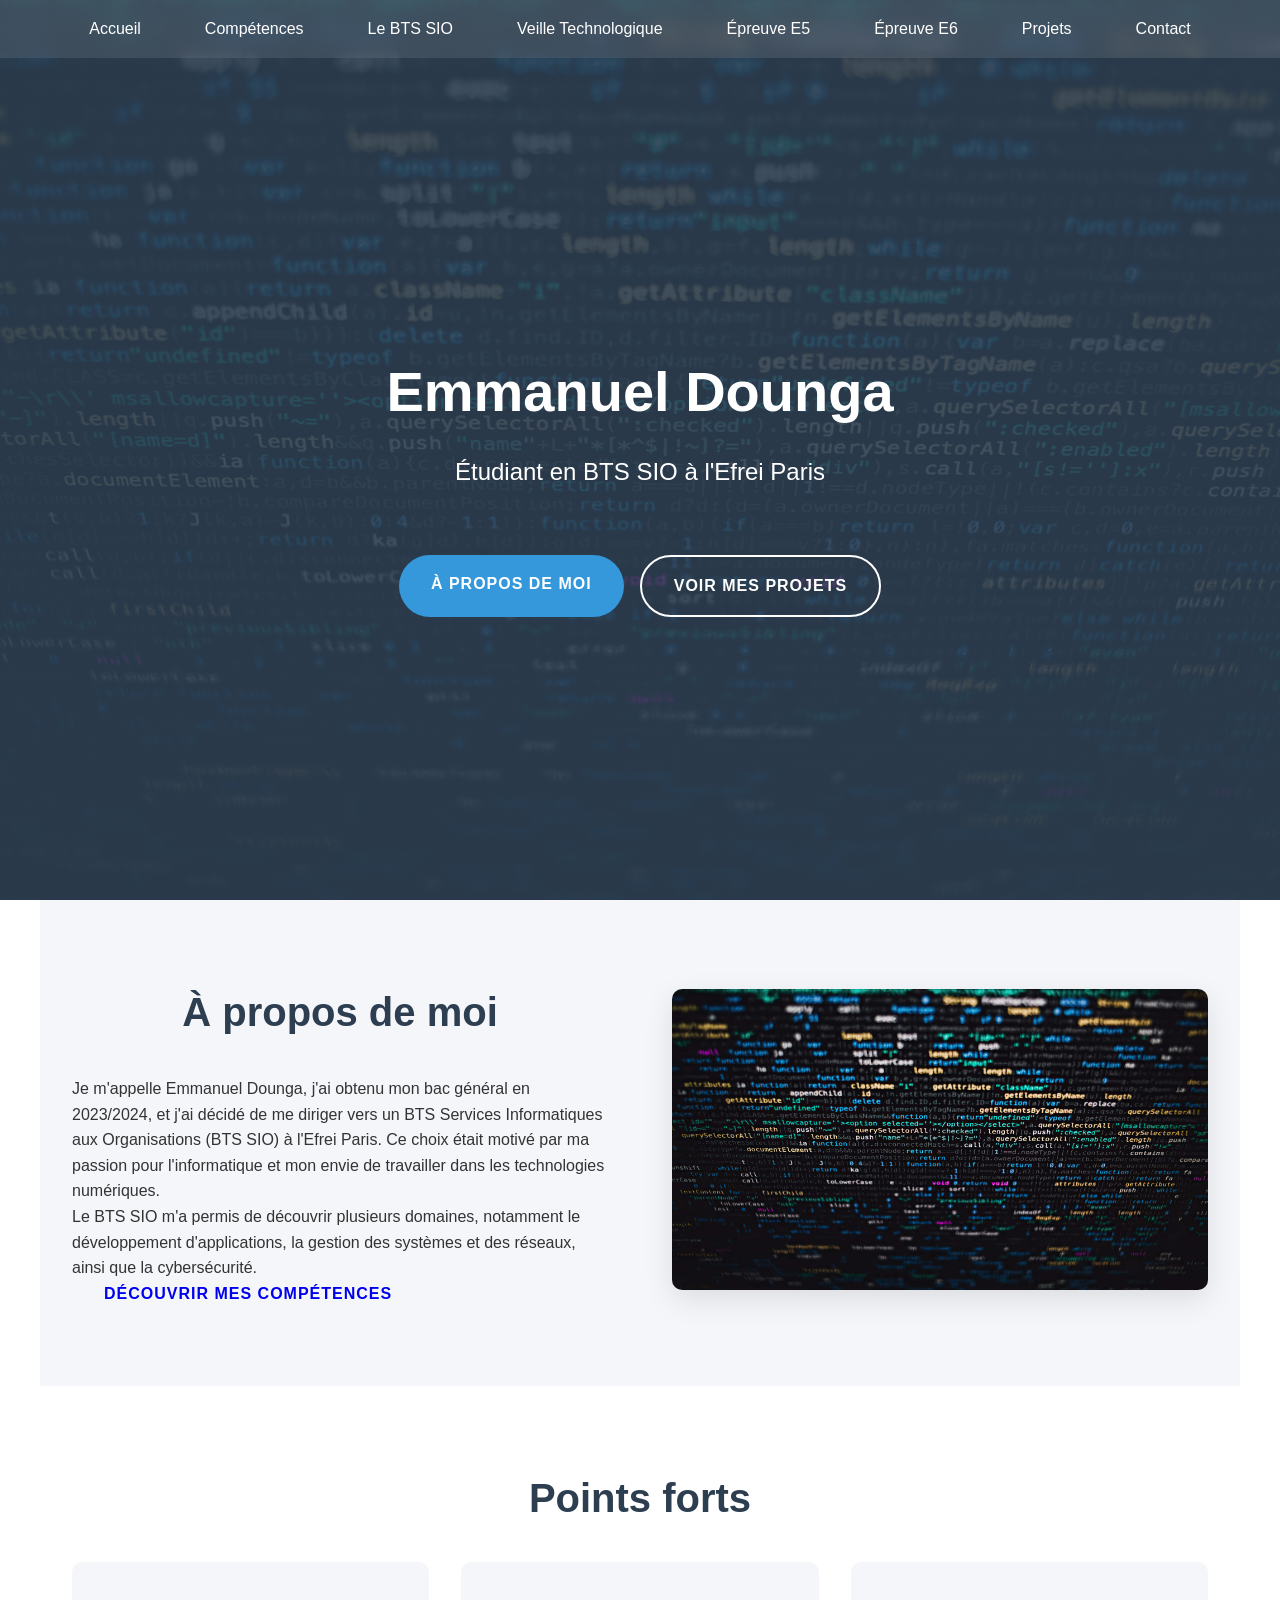
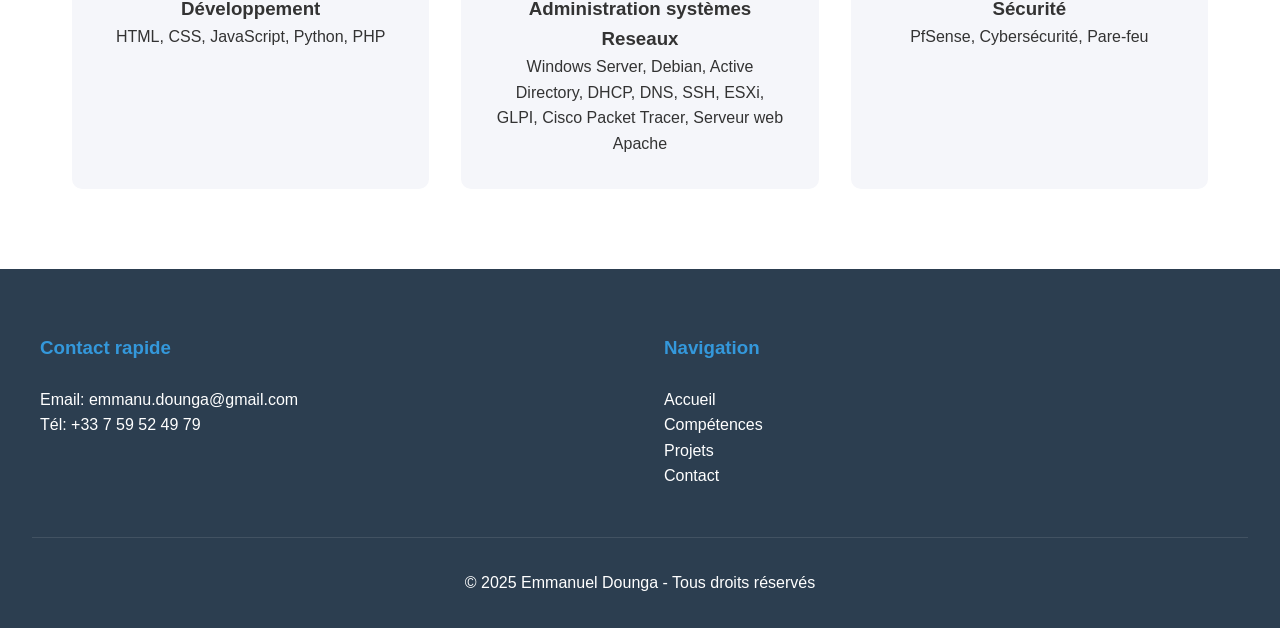
<file: index.html>
<!DOCTYPE html>
<html lang="fr">
<head>
    <meta charset="UTF-8">
    <meta name="viewport" content="width=device-width, initial-scale=1.0">
    <title>Emmanuel Dounga - Portfolio</title>
    <link rel="stylesheet" href="porto.css">
</head>
<body>
    <header class="hero">
        <nav>
            <ul>
                <li><a href="portofolio.html">Accueil</a></li>
                <li><a href="competences.html">Compétences</a></li>
                <li><a href="bts.html">Le BTS SIO</a></li>
                <li><a href="veille.html">Veille Technologique</a></li>
                <li><a href="e5.html">Épreuve E5</a></li>
                <li><a href="e6.html">Épreuve E6</a></li>
                <li><a href="projects.html">Projets</a></li>
                <li><a href="contact.html">Contact</a></li>
            </ul>
        </nav>
        <div class="hero-content">
            <h1>Emmanuel Dounga</h1>
            <p class="subtitle">Étudiant en BTS SIO à l'Efrei Paris</p>
            <div class="cta-buttons">
                <a href="#about" class="cta-button primary">À propos de moi</a>
                <a href="projects.html" class="cta-button secondary">Voir mes projets</a>
            </div>
        </div>
    </header>

    <main>
        <section id="about" class="section about-section">
            <div class="about-content">
                <div class="about-text">
                    <h2>À propos de moi</h2>
                    <p>Je m'appelle Emmanuel Dounga, j'ai obtenu mon bac général en 2023/2024, et j'ai décidé de me diriger vers un BTS Services Informatiques aux Organisations (BTS SIO) à l'Efrei Paris. Ce choix était motivé par ma passion pour l'informatique et mon envie de travailler dans les technologies numériques.</p>
                    <p>Le BTS SIO m'a permis de découvrir plusieurs domaines, notamment le développement d'applications, la gestion des systèmes et des réseaux, ainsi que la cybersécurité.</p>
                
                    <div class="about-cta">
                        <a href="competences.html" class="cta-button">Découvrir mes compétences</a>
                    </div>
                </div>
                <div class="about-image">
                    <img src="image.jpg" alt="Emmanuel Dounga" class="profile-image">
                </div>
            </div>
        </section>

        <section class="section highlights">
            <h2>Points forts</h2>
            <div class="highlights-grid">
                <div class="highlight-card">
                    <h3>Développement</h3>
                    <p>HTML, CSS, JavaScript, Python, PHP</p>
                </div>
                <div class="highlight-card">
                    <h3>Administration systèmes Reseaux</h3>
                    <p>
                        Windows Server, Debian, Active
                        Directory, DHCP, DNS, SSH, ESXi, GLPI, Cisco Packet Tracer, Serveur web Apache
                        </p>
                </div>
                <div class="highlight-card">
                    <h3>Sécurité</h3>
                    <p>PfSense, Cybersécurité, Pare-feu</p>
                </div>
            </div>
        </section>
    </main>

    <footer>
        <div class="footer-content">
            <div class="footer-section">
                <h3>Contact rapide</h3>
                <p>Email: emmanu.dounga@gmail.com</p>
                <p>Tél: +33 7 59 52 49 79</p>
            </div>
            <div class="footer-section">
                <h3>Navigation</h3>
                <ul>
                    <li><a href="portofolio.html">Accueil</a></li>
                    <li><a href="competences.html">Compétences</a></li>
                    <li><a href="projects.html">Projets</a></li>
                    <li><a href="contact.html">Contact</a></li>
                </ul>
            </div>
        </div>
        <div class="footer-bottom">
            <p>&copy; 2025 Emmanuel Dounga - Tous droits réservés</p>
        </div>
    </footer>
</body>
</html
</file>
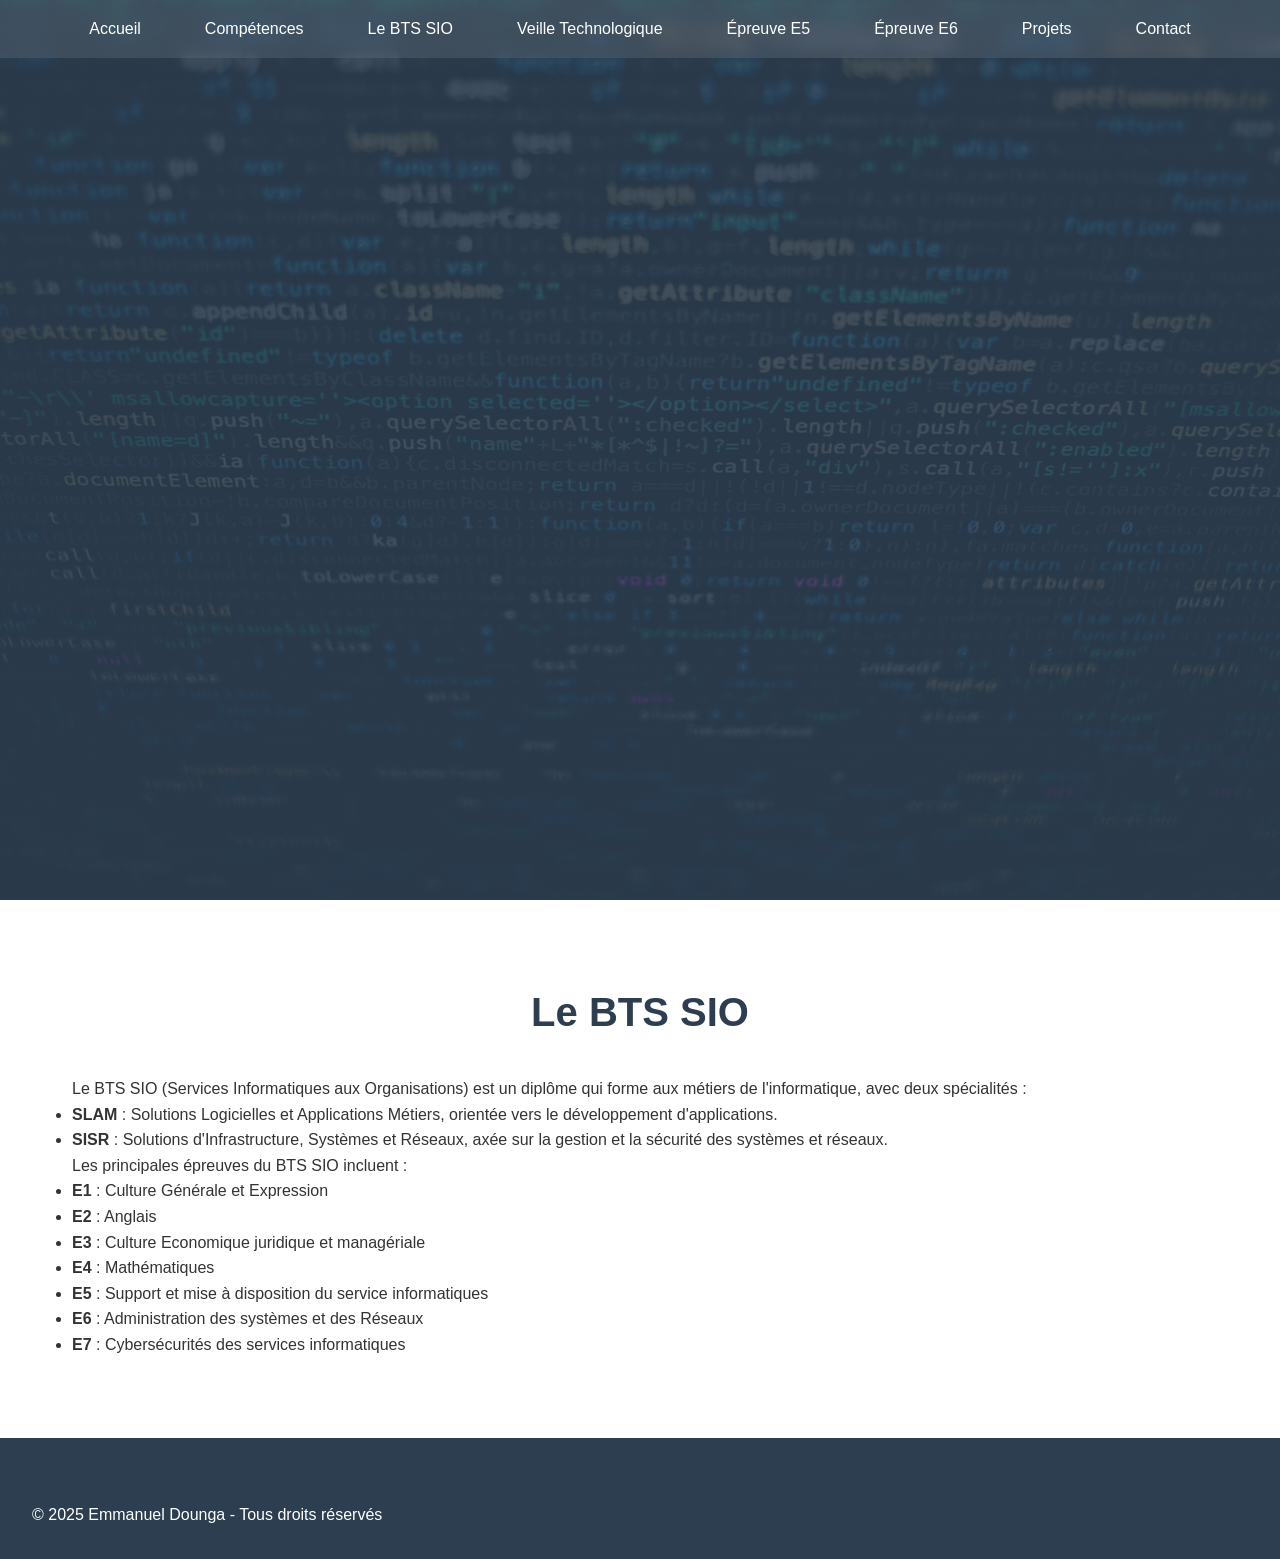
<file: bts.html>
<!DOCTYPE html>
<html lang="fr">
<head>
    <meta charset="UTF-8">
    <meta name="viewport" content="width=device-width, initial-scale=1.0">
    <title>BTS SIO - Portfolio</title>
    <link rel="stylesheet" href="porto.css">
</head>
<body>
    <header class="hero">
        <nav>
            <ul>
                <li><a href="portofolio.html">Accueil</a></li>
                <li><a href="competences.html">Compétences</a></li>
                <li><a href="bts.html">Le BTS SIO</a></li>
                <li><a href="veille.html">Veille Technologique</a></li>
                <li><a href="e5.html">Épreuve E5</a></li>
                <li><a href="e6.html">Épreuve E6</a></li>
                <li><a href="projects.html">Projets</a></li>
                <li><a href="contact.html">Contact</a></li>
            </ul>
        </nav>
    </header>

    <section id="bts" class="section">
        <h2>Le BTS SIO</h2>
        <p>Le BTS SIO (Services Informatiques aux Organisations) est un diplôme qui forme aux métiers de l'informatique, avec deux spécialités :</p>
        <ul>
            <li><strong>SLAM</strong> : Solutions Logicielles et Applications Métiers, orientée vers le développement d'applications.</li>
            <li><strong>SISR</strong> : Solutions d'Infrastructure, Systèmes et Réseaux, axée sur la gestion et la sécurité des systèmes et réseaux.</li>
        </ul>
        <p>Les principales épreuves du BTS SIO incluent :</p>
        <ul>
            <li><strong>E1</strong> : Culture Générale et Expression</li>
            <li><strong>E2</strong> : Anglais</li>
            <li><strong>E3</strong> : Culture Economique juridique et managériale</li>
            <li><strong>E4</strong> : Mathématiques</li>
            <li><strong>E5</strong> : Support et mise à disposition du service informatiques</li>
            <li><strong>E6</strong> : Administration des systèmes et des Réseaux </li>
            <li><strong>E7</strong> : Cybersécurités des services informatiques</li>
        </ul>
    </section>

    <footer>
        <p>&copy; 2025 Emmanuel Dounga - Tous droits réservés</p>       
    </footer>
</body>
</html>
</file>
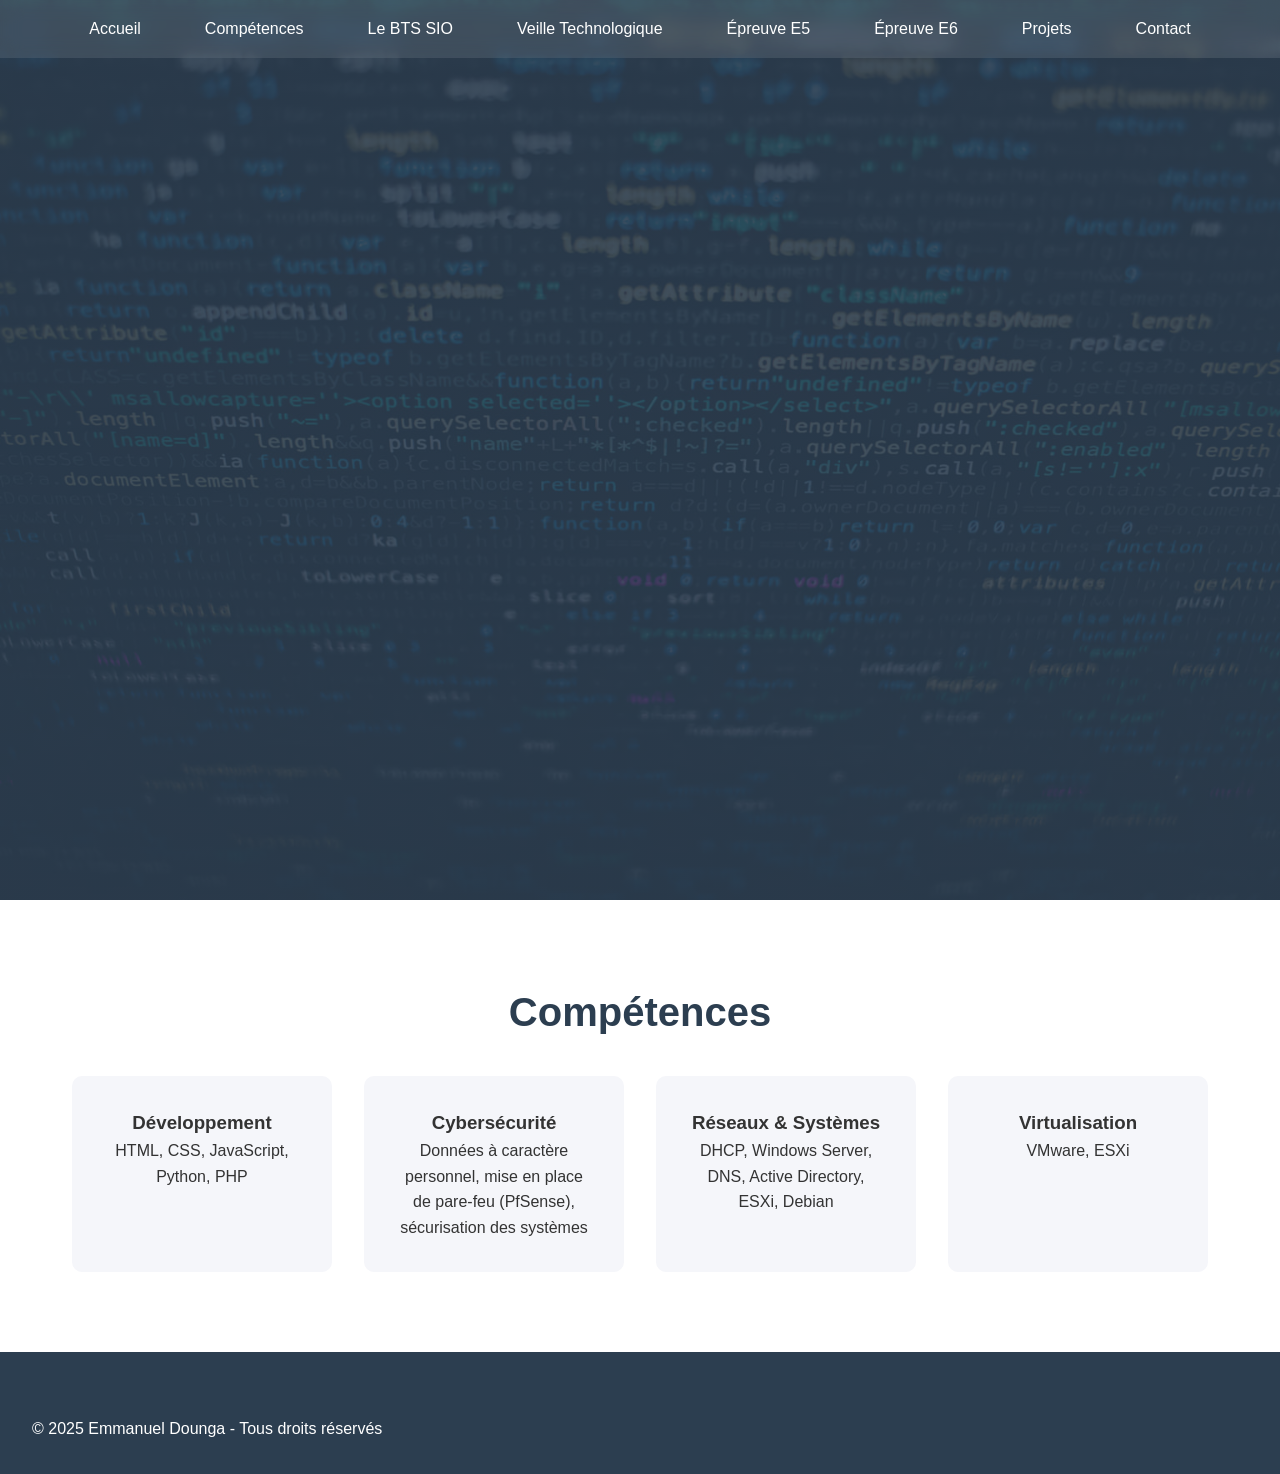
<file: competences.html>
<!DOCTYPE html>
<html lang="fr">
<head>
    <meta charset="UTF-8">
    <meta name="viewport" content="width=device-width, initial-scale=1.0">
    <title>Compétences - Portfolio</title>
    <link rel="stylesheet" href="porto.css">
</head>
<body>
    <header class="hero">
        <nav>
            <ul>
                <li><a href="portofolio.html">Accueil</a></li>
                <li><a href="competences.html">Compétences</a></li>
                <li><a href="bts.html">Le BTS SIO</a></li>
                <li><a href="veille.html">Veille Technologique</a></li>
                <li><a href="e5.html">Épreuve E5</a></li>
                <li><a href="e6.html">Épreuve E6</a></li>
                <li><a href="projects.html">Projets</a></li>
                <li><a href="contact.html">Contact</a></li>
            </ul>
        </nav>
    </header>

    <section id="competences" class="section">
        <h2>Compétences</h2>
        <div class="skills">
            <div class="skill">
                <h3>Développement</h3>
                <p>HTML, CSS, JavaScript, Python, PHP</p>
            </div>
            <div class="skill">
                <h3>Cybersécurité</h3>
                <p>Données à caractère personnel, mise en place de pare-feu (PfSense), sécurisation des systèmes</p>
            </div>
            <div class="skill">
                <h3>Réseaux & Systèmes</h3>
                <p>DHCP, Windows Server, DNS, Active Directory, ESXi, Debian</p>
            </div>
            <div class="skill">
                <h3>Virtualisation</h3>
                <p>VMware, ESXi</p>
            </div>
        </div>
    </section>

    <footer>
        <p>&copy; 2025 Emmanuel Dounga - Tous droits réservés</p>       
    </footer>
</body>
</html>
</file>
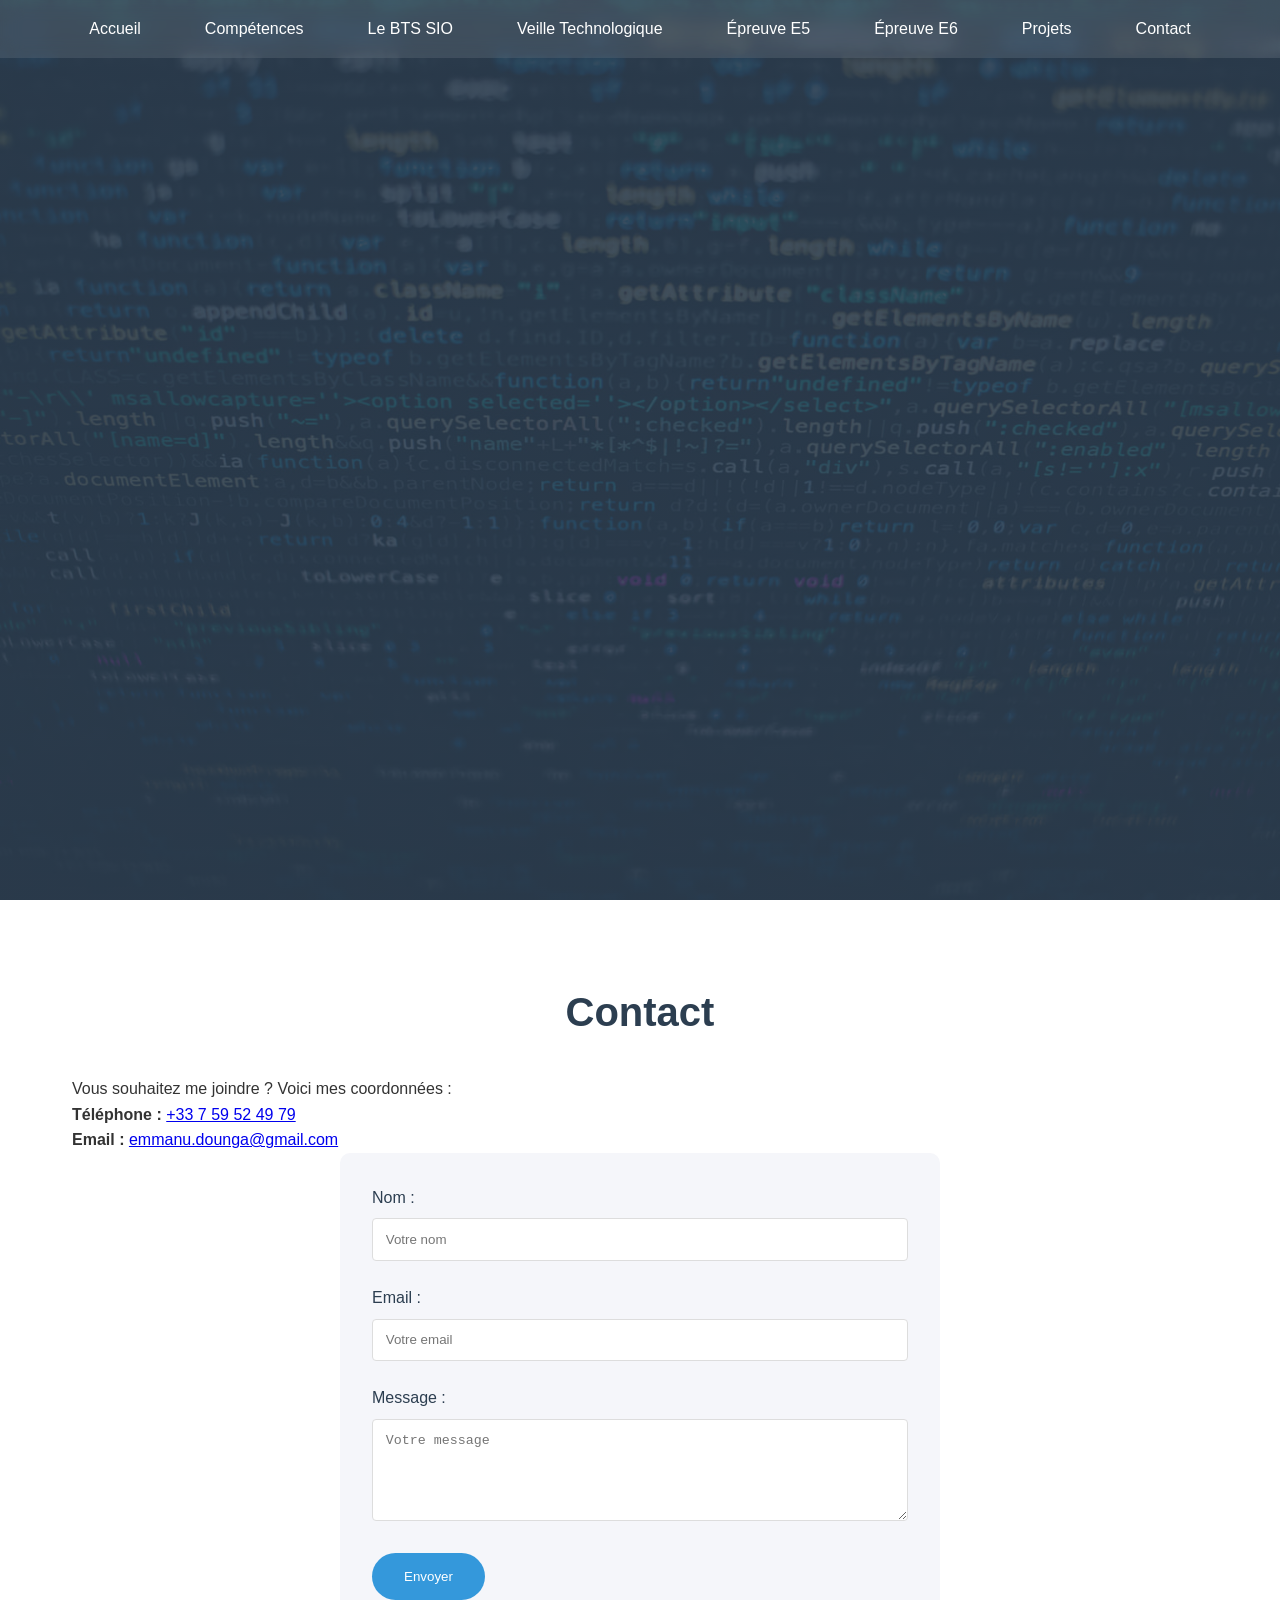
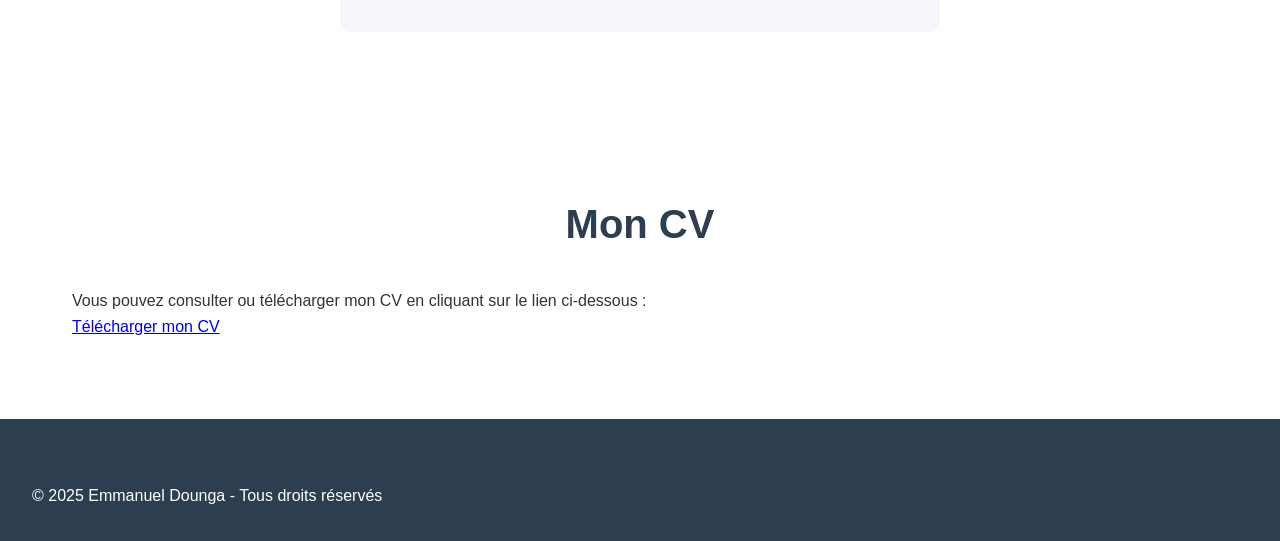
<file: contact.html>
<!DOCTYPE html>
<html lang="fr">
<head>
    <meta charset="UTF-8">
    <meta name="viewport" content="width=device-width, initial-scale=1.0">
    <title>Contact - Portfolio</title>
    <link rel="stylesheet" href="porto.css">
</head>
<body>
    <header class="hero">
        <nav>
            <ul>
                <li><a href="portofolio.html">Accueil</a></li>
                <li><a href="competences.html">Compétences</a></li>
                <li><a href="bts.html">Le BTS SIO</a></li>
                <li><a href="veille.html">Veille Technologique</a></li>
                <li><a href="e5.html">Épreuve E5</a></li>
                <li><a href="e6.html">Épreuve E6</a></li>
                <li><a href="projects.html">Projets</a></li>
                <li><a href="contact.html">Contact</a></li>
            </ul>
        </nav>
    </header>

    <section id="contact" class="section">
        <h2>Contact</h2>
        <p>Vous souhaitez me joindre ? Voici mes coordonnées :</p>
        <p><strong>Téléphone :</strong> <a href="tel:+33759524979">+33 7 59 52 49 79</a></p>
        <p><strong>Email :</strong> <a href="https://myaccount.google.com/?hl=fr&authuser=0&utm_source=OGB&utm_medium=act&gar=WzEyMF0&sl=true">emmanu.dounga@gmail.com</a></p>
        <form action="https://formspree.io/f/yourFormID" method="POST" class="contact-form">
            <label for="name">Nom :</label>
            <input type="text" id="name" name="name" placeholder="Votre nom" required>

            <label for="email">Email :</label>
            <input type="email" id="email" name="email" placeholder="Votre email" required>

            <label for="message">Message :</label>
            <textarea id="message" name="message" placeholder="Votre message" rows="5" required></textarea>

            <button type="submit">Envoyer</button>
        </form>
    </section>

    <section id="cv" class="section">
        <h2>Mon CV</h2>
        <p>Vous pouvez consulter ou télécharger mon CV en cliquant sur le lien ci-dessous :</p>
        <a href="CV_Stage_Cybersecurite (2).pdf" target="_blank" class="download-btn">Télécharger mon CV</a>
    </section>

    <footer>
        <p>&copy; 2025 Emmanuel Dounga - Tous droits réservés</p>       
    </footer>
</body>
</html>
</file>
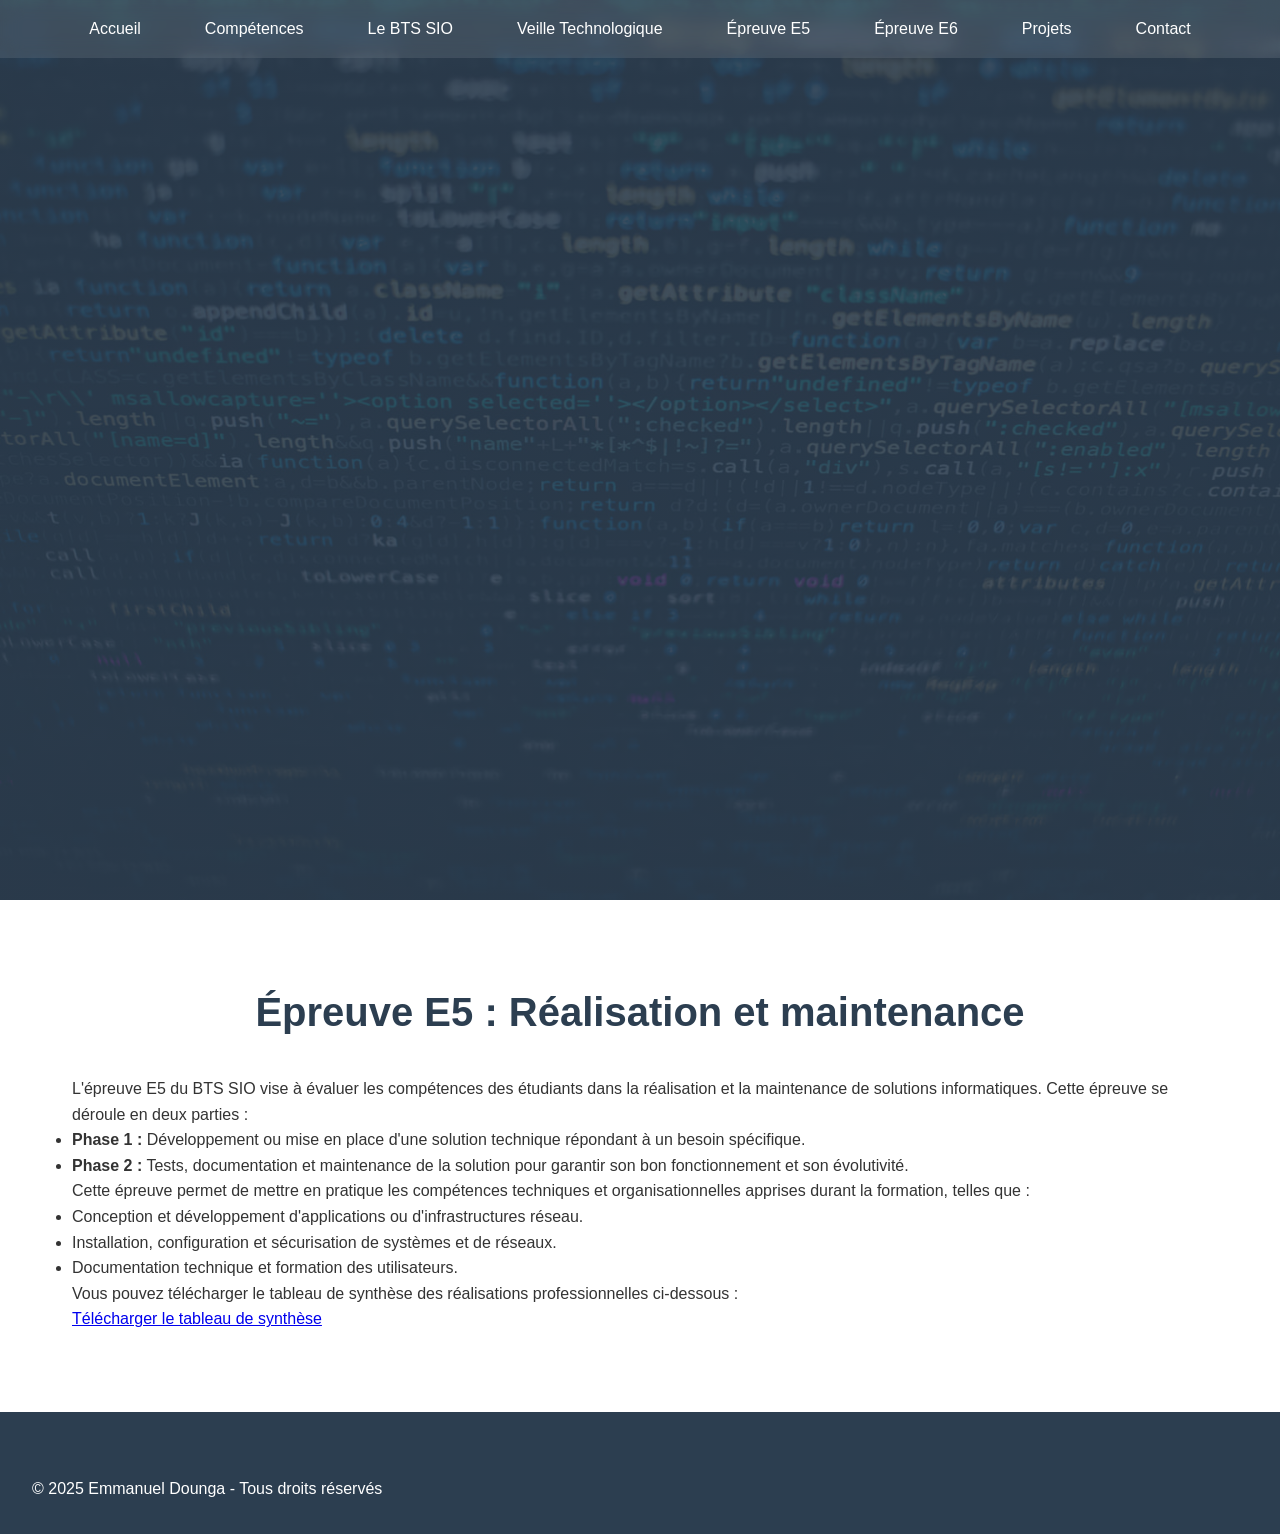
<file: e5.html>
<!DOCTYPE html>
<html lang="fr">
<head>
    <meta charset="UTF-8">
    <meta name="viewport" content="width=device-width, initial-scale=1.0">
    <title>Épreuve E5 - Portfolio</title>
    <link rel="stylesheet" href="porto.css">
</head>
<body>
    <header class="hero">
        <nav>
            <ul>
                <li><a href="portofolio.html">Accueil</a></li>
                <li><a href="competences.html">Compétences</a></li>
                <li><a href="bts.html">Le BTS SIO</a></li>
                <li><a href="veille.html">Veille Technologique</a></li>
                <li><a href="e5.html">Épreuve E5</a></li>
                <li><a href="e6.html">Épreuve E6</a></li>
                <li><a href="projects.html">Projets</a></li>
                <li><a href="contact.html">Contact</a></li>
            </ul>
        </nav>
    </header>

    <section id="e5" class="section">
        <h2>Épreuve E5 : Réalisation et maintenance</h2>
        <p>L'épreuve E5 du BTS SIO vise à évaluer les compétences des étudiants dans la réalisation et la maintenance de solutions informatiques. Cette épreuve se déroule en deux parties :</p>
        <ul>
            <li><strong>Phase 1 :</strong> Développement ou mise en place d'une solution technique répondant à un besoin spécifique.</li>
            <li><strong>Phase 2 :</strong> Tests, documentation et maintenance de la solution pour garantir son bon fonctionnement et son évolutivité.</li>
        </ul>
        <p>Cette épreuve permet de mettre en pratique les compétences techniques et organisationnelles apprises durant la formation, telles que :</p>
        <ul>
            <li>Conception et développement d'applications ou d'infrastructures réseau.</li>
            <li>Installation, configuration et sécurisation de systèmes et de réseaux.</li>
            <li>Documentation technique et formation des utilisateurs.</li>
        </ul>
        <p>Vous pouvez télécharger le tableau de synthèse des réalisations professionnelles ci-dessous :</p>
        <a href="Tableau_de_synthese_-_Epreuve_E4_-_BTS_SIO_2023 – Copie.xlsx" target="_blank" class="download-btn">Télécharger le tableau de synthèse</a>
    </section>

    <footer>
        <p>&copy; 2025 Emmanuel Dounga - Tous droits réservés</p>       
    </footer>
</body>
</html>
</file>
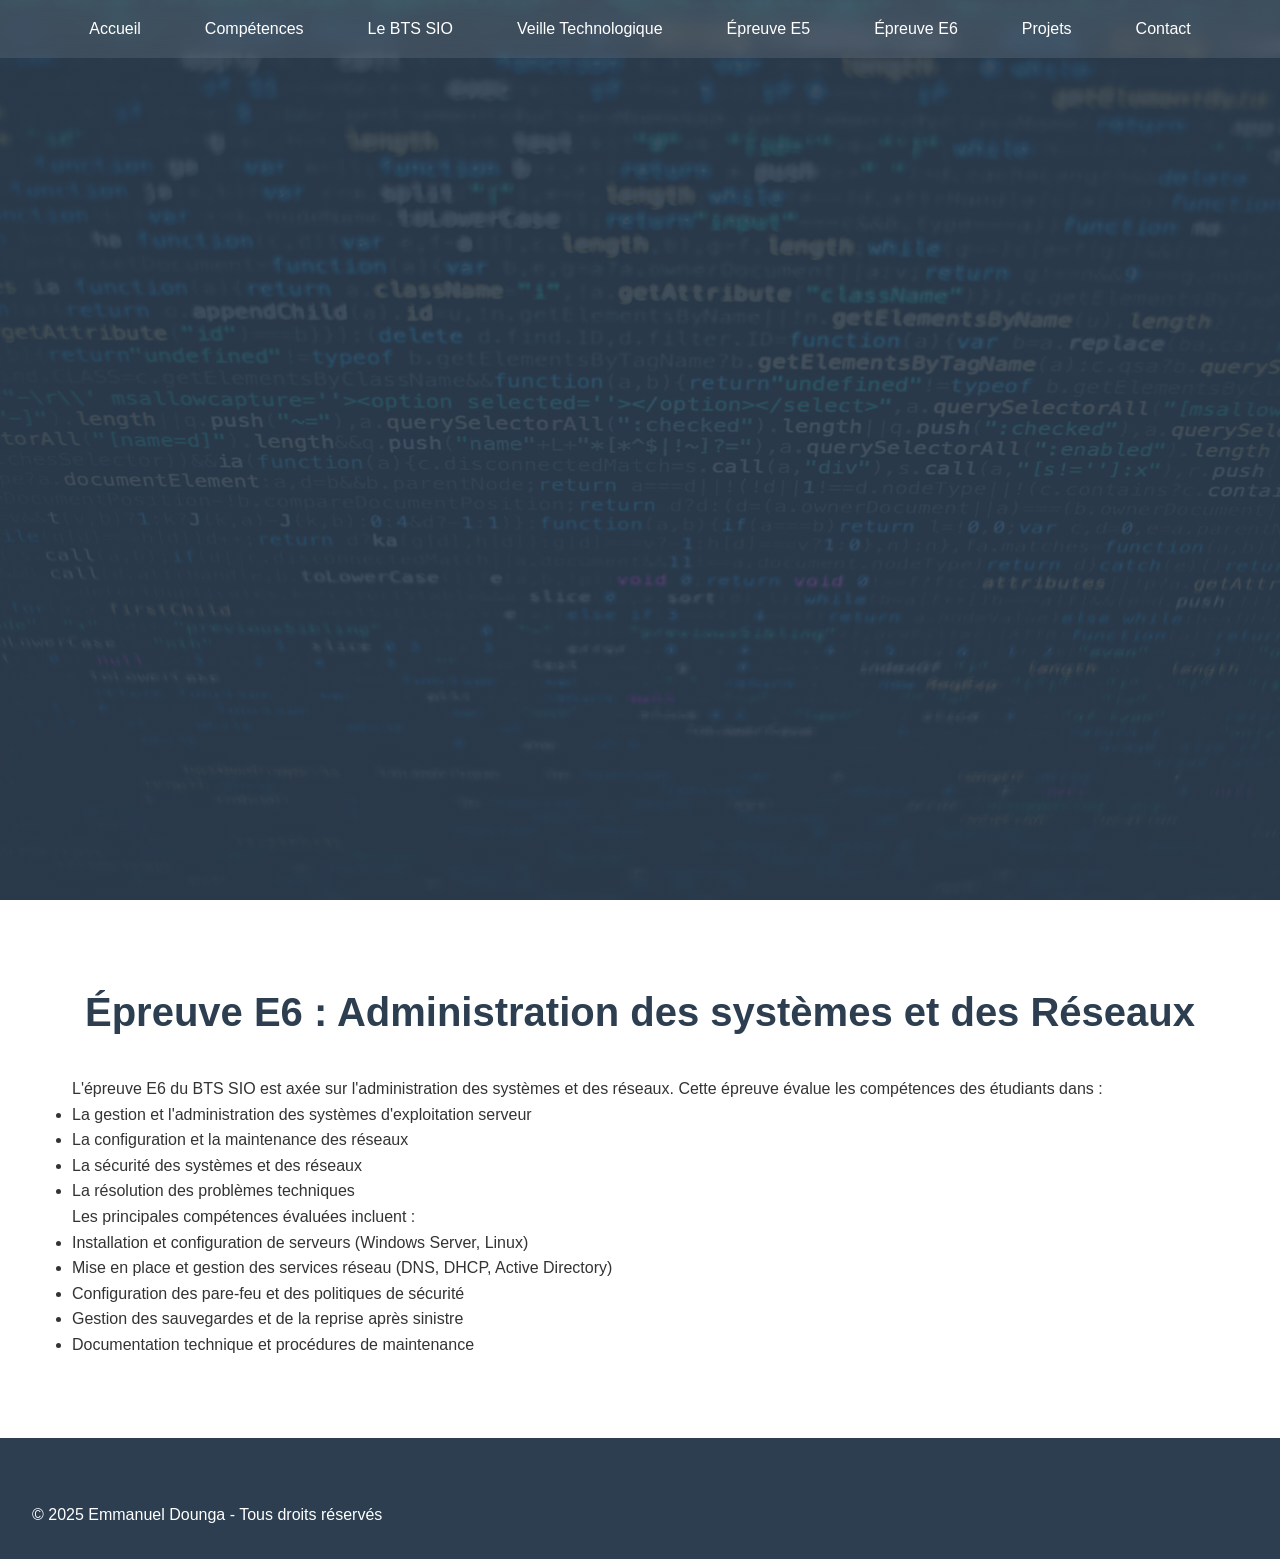
<file: e6.html>
<!DOCTYPE html>
<html lang="fr">
<head>
    <meta charset="UTF-8">
    <meta name="viewport" content="width=device-width, initial-scale=1.0">
    <title>Épreuve E6 - Portfolio</title>
    <link rel="stylesheet" href="porto.css">
</head>
<body>
    <header class="hero">
        <nav>
            <ul>
                <li><a href="portofolio.html">Accueil</a></li>
                <li><a href="competences.html">Compétences</a></li>
                <li><a href="bts.html">Le BTS SIO</a></li>
                <li><a href="veille.html">Veille Technologique</a></li>
                <li><a href="e5.html">Épreuve E5</a></li>
                <li><a href="e6.html">Épreuve E6</a></li>
                <li><a href="projects.html">Projets</a></li>
                <li><a href="contact.html">Contact</a></li>
            </ul>
        </nav>
    </header>

    <section id="e6" class="section">
        <h2>Épreuve E6 : Administration des systèmes et des Réseaux</h2>
        <p>L'épreuve E6 du BTS SIO est axée sur l'administration des systèmes et des réseaux. Cette épreuve évalue les compétences des étudiants dans :</p>
        <ul>
            <li>La gestion et l'administration des systèmes d'exploitation serveur</li>
            <li>La configuration et la maintenance des réseaux</li>
            <li>La sécurité des systèmes et des réseaux</li>
            <li>La résolution des problèmes techniques</li>
        </ul>
        <p>Les principales compétences évaluées incluent :</p>
        <ul>
            <li>Installation et configuration de serveurs (Windows Server, Linux)</li>
            <li>Mise en place et gestion des services réseau (DNS, DHCP, Active Directory)</li>
            <li>Configuration des pare-feu et des politiques de sécurité</li>
            <li>Gestion des sauvegardes et de la reprise après sinistre</li>
            <li>Documentation technique et procédures de maintenance</li>
        </ul>
    </section>

    <footer>
        <p>&copy; 2025 Emmanuel Dounga - Tous droits réservés</p>       
    </footer>
</body>
</html>
</file>
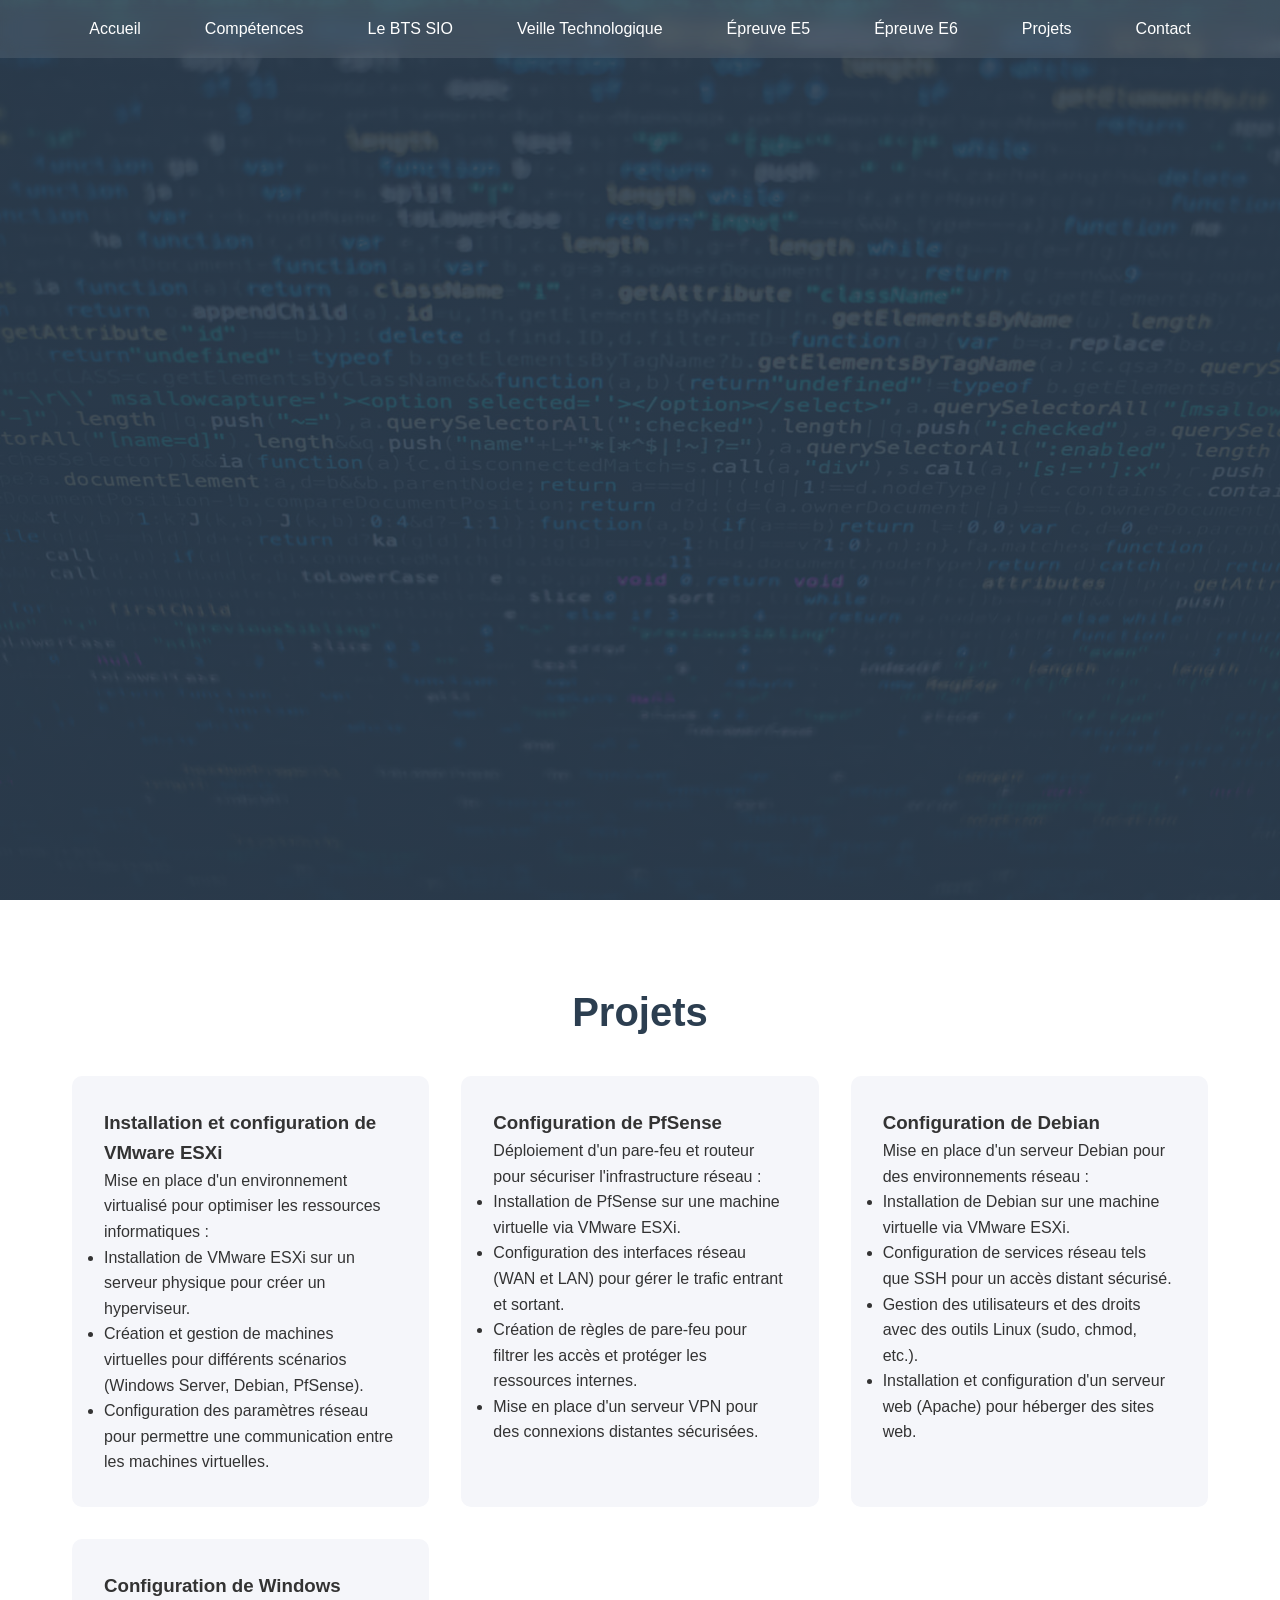
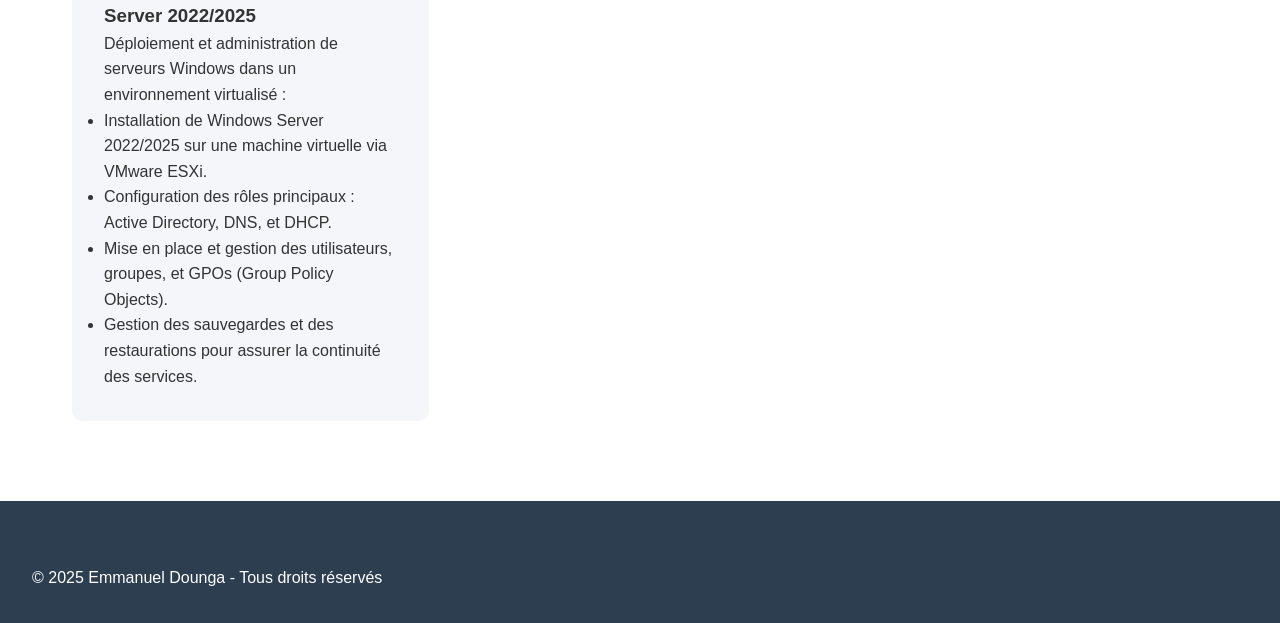
<file: projects.html>
<!DOCTYPE html>
<html lang="fr">
<head>
    <meta charset="UTF-8">
    <meta name="viewport" content="width=device-width, initial-scale=1.0">
    <title>Projets - Portfolio</title>
    <link rel="stylesheet" href="porto.css">
</head>
<body>
    <header class="hero">
        <nav>
            <ul>
                <li><a href="portofolio.html">Accueil</a></li>
                <li><a href="competences.html">Compétences</a></li>
                <li><a href="bts.html">Le BTS SIO</a></li>
                <li><a href="veille.html">Veille Technologique</a></li>
                <li><a href="e5.html">Épreuve E5</a></li>
                <li><a href="e6.html">Épreuve E6</a></li>
                <li><a href="projects.html">Projets</a></li>
                <li><a href="contact.html">Contact</a></li>
            </ul>
        </nav>
    </header>

    <section id="projects" class="section">
        <h2>Projets</h2>
        <div class="projects">
            <div class="project">
                <h3>Installation et configuration de VMware ESXi</h3>
                <p>Mise en place d'un environnement virtualisé pour optimiser les ressources informatiques :</p>
                <ul>
                    <li>Installation de VMware ESXi sur un serveur physique pour créer un hyperviseur.</li>
                    <li>Création et gestion de machines virtuelles pour différents scénarios (Windows Server, Debian, PfSense).</li>
                    <li>Configuration des paramètres réseau pour permettre une communication entre les machines virtuelles.</li>
                </ul>
            </div>

            <div class="project">
                <h3>Configuration de PfSense</h3>
                <p>Déploiement d'un pare-feu et routeur pour sécuriser l'infrastructure réseau :</p>
                <ul>
                    <li>Installation de PfSense sur une machine virtuelle via VMware ESXi.</li>
                    <li>Configuration des interfaces réseau (WAN et LAN) pour gérer le trafic entrant et sortant.</li>
                    <li>Création de règles de pare-feu pour filtrer les accès et protéger les ressources internes.</li>
                    <li>Mise en place d'un serveur VPN pour des connexions distantes sécurisées.</li>
                </ul>
            </div>

            <div class="project">
                <h3>Configuration de Debian</h3>
                <p>Mise en place d'un serveur Debian pour des environnements réseau :</p>
                <ul>
                    <li>Installation de Debian sur une machine virtuelle via VMware ESXi.</li>
                    <li>Configuration de services réseau tels que SSH pour un accès distant sécurisé.</li>
                    <li>Gestion des utilisateurs et des droits avec des outils Linux (sudo, chmod, etc.).</li>
                    <li>Installation et configuration d'un serveur web (Apache) pour héberger des sites web.</li>
                </ul>
            </div>

            <div class="project">
                <h3>Configuration de Windows Server 2022/2025</h3>
                <p>Déploiement et administration de serveurs Windows dans un environnement virtualisé :</p>
                <ul>
                    <li>Installation de Windows Server 2022/2025 sur une machine virtuelle via VMware ESXi.</li>
                    <li>Configuration des rôles principaux : Active Directory, DNS, et DHCP.</li>
                    <li>Mise en place et gestion des utilisateurs, groupes, et GPOs (Group Policy Objects).</li>
                    <li>Gestion des sauvegardes et des restaurations pour assurer la continuité des services.</li>
                </ul>
            </div>
        </div>
    </section>

    <footer>
        <p>&copy; 2025 Emmanuel Dounga - Tous droits réservés</p>       
    </footer>
</body>
</html>
</file>
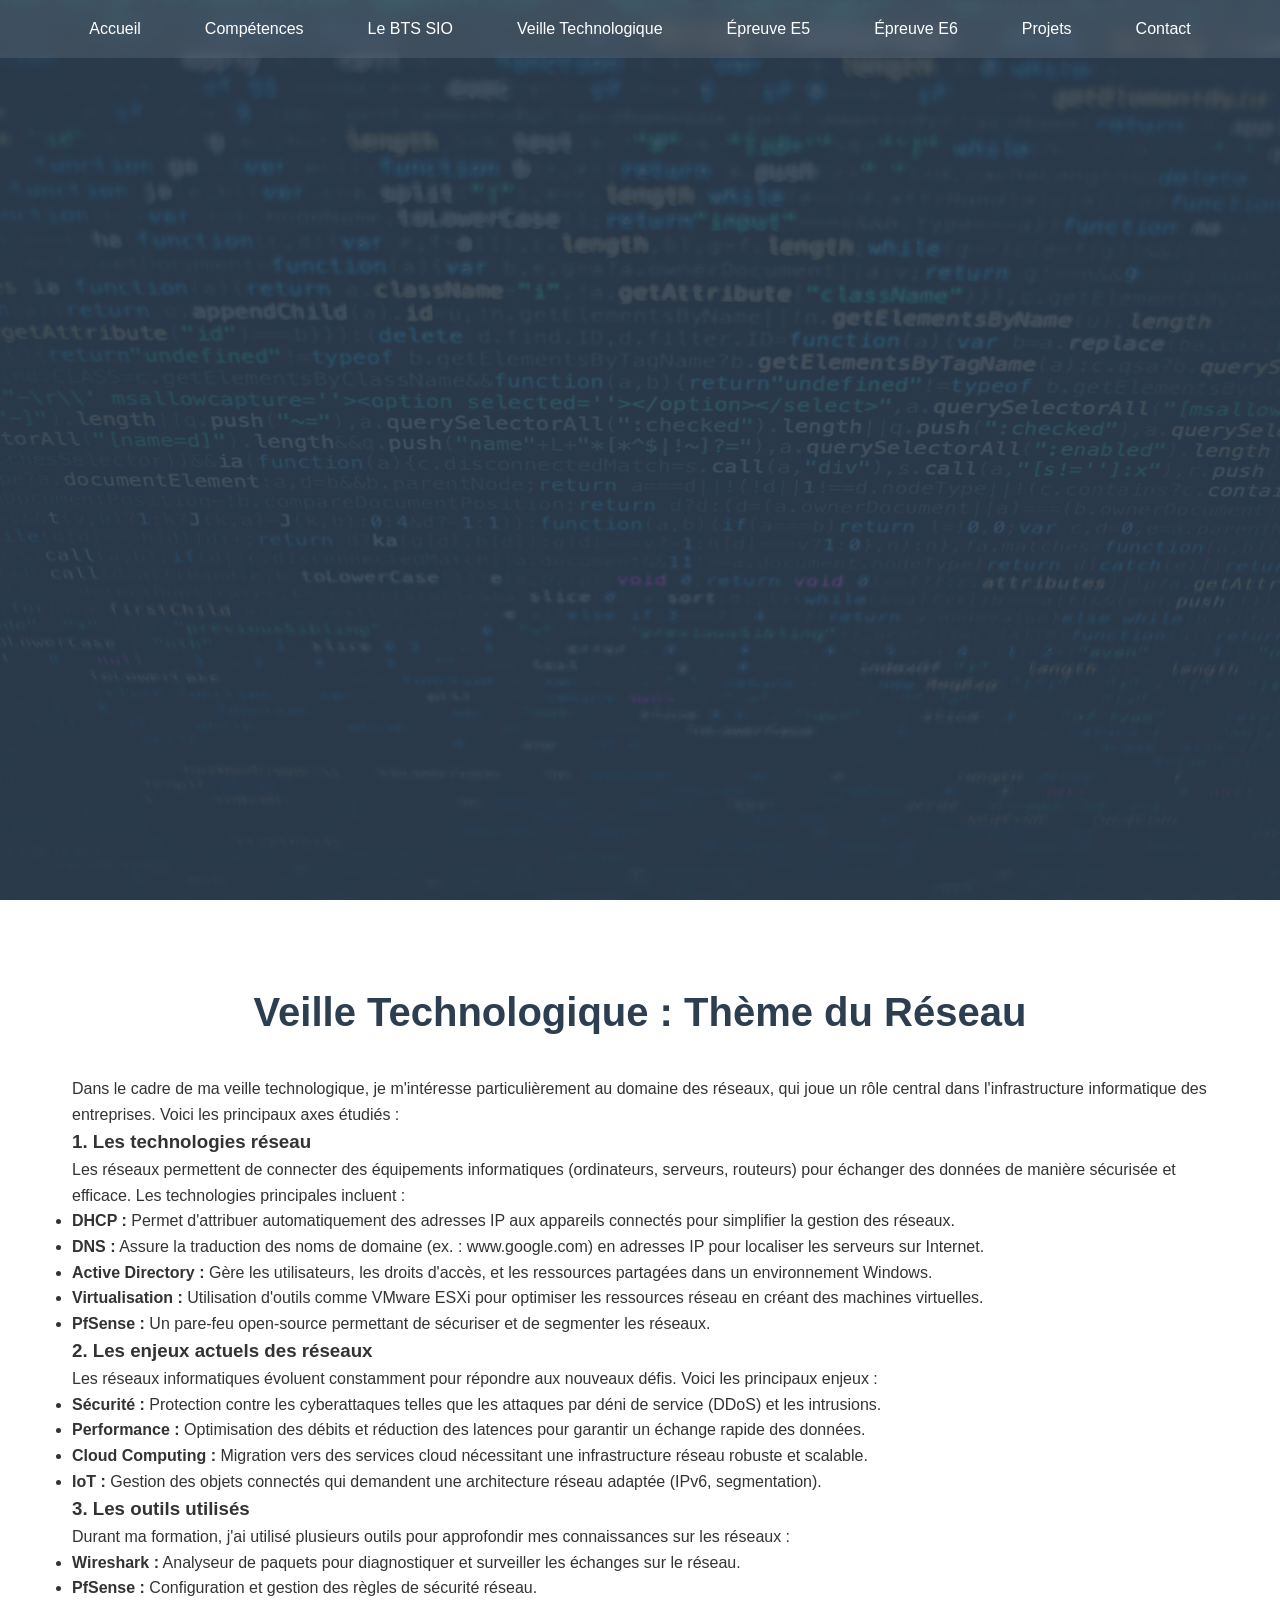
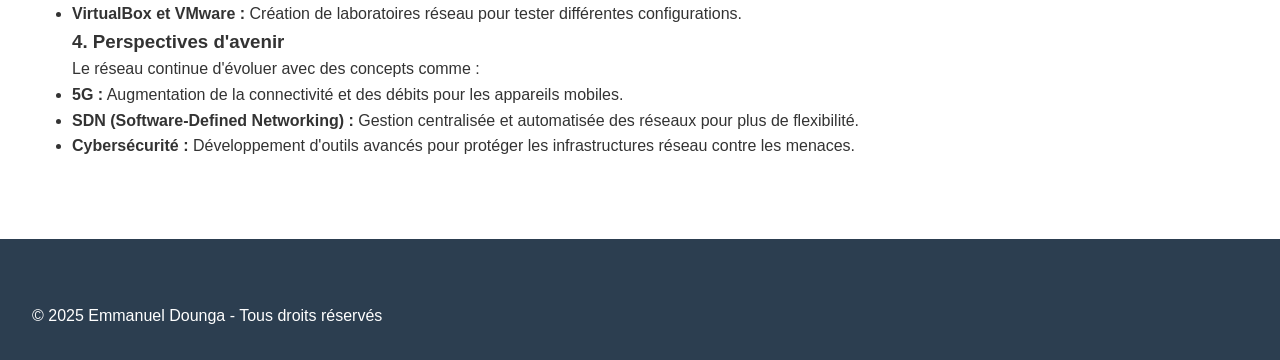
<file: veille.html>
<!DOCTYPE html>
<html lang="fr">
<head>
    <meta charset="UTF-8">
    <meta name="viewport" content="width=device-width, initial-scale=1.0">
    <title>Veille Technologique - Portfolio</title>
    <link rel="stylesheet" href="porto.css">
</head>
<body>
    <header class="hero">
        <nav>
            <ul>
                <li><a href="portofolio.html">Accueil</a></li>
                <li><a href="competences.html">Compétences</a></li>
                <li><a href="bts.html">Le BTS SIO</a></li>
                <li><a href="veille.html">Veille Technologique</a></li>
                <li><a href="e5.html">Épreuve E5</a></li>
                <li><a href="e6.html">Épreuve E6</a></li>
                <li><a href="projects.html">Projets</a></li>
                <li><a href="contact.html">Contact</a></li>
            </ul>
        </nav>
    </header>

    <section id="veille" class="section">
        <h2>Veille Technologique : Thème du Réseau</h2>
        <p>Dans le cadre de ma veille technologique, je m'intéresse particulièrement au domaine des réseaux, qui joue un rôle central dans l'infrastructure informatique des entreprises. Voici les principaux axes étudiés :</p>

        <h3>1. Les technologies réseau</h3>
        <p>Les réseaux permettent de connecter des équipements informatiques (ordinateurs, serveurs, routeurs) pour échanger des données de manière sécurisée et efficace. Les technologies principales incluent :</p>
        <ul>
            <li><strong>DHCP :</strong> Permet d'attribuer automatiquement des adresses IP aux appareils connectés pour simplifier la gestion des réseaux.</li>
            <li><strong>DNS :</strong> Assure la traduction des noms de domaine (ex. : www.google.com) en adresses IP pour localiser les serveurs sur Internet.</li>
            <li><strong>Active Directory :</strong> Gère les utilisateurs, les droits d'accès, et les ressources partagées dans un environnement Windows.</li>
            <li><strong>Virtualisation :</strong> Utilisation d'outils comme VMware ESXi pour optimiser les ressources réseau en créant des machines virtuelles.</li>
            <li><strong>PfSense :</strong> Un pare-feu open-source permettant de sécuriser et de segmenter les réseaux.</li>
        </ul>

        <h3>2. Les enjeux actuels des réseaux</h3>
        <p>Les réseaux informatiques évoluent constamment pour répondre aux nouveaux défis. Voici les principaux enjeux :</p>
        <ul>
            <li><strong>Sécurité :</strong> Protection contre les cyberattaques telles que les attaques par déni de service (DDoS) et les intrusions.</li>
            <li><strong>Performance :</strong> Optimisation des débits et réduction des latences pour garantir un échange rapide des données.</li>
            <li><strong>Cloud Computing :</strong> Migration vers des services cloud nécessitant une infrastructure réseau robuste et scalable.</li>
            <li><strong>IoT :</strong> Gestion des objets connectés qui demandent une architecture réseau adaptée (IPv6, segmentation).</li>
        </ul>

        <h3>3. Les outils utilisés</h3>
        <p>Durant ma formation, j'ai utilisé plusieurs outils pour approfondir mes connaissances sur les réseaux :</p>
        <ul>
            <li><strong>Wireshark :</strong> Analyseur de paquets pour diagnostiquer et surveiller les échanges sur le réseau.</li>
            <li><strong>PfSense :</strong> Configuration et gestion des règles de sécurité réseau.</li>
            <li><strong>VirtualBox et VMware :</strong> Création de laboratoires réseau pour tester différentes configurations.</li>
        </ul>

        <h3>4. Perspectives d'avenir</h3>
        <p>Le réseau continue d'évoluer avec des concepts comme :</p>
        <ul>
            <li><strong>5G :</strong> Augmentation de la connectivité et des débits pour les appareils mobiles.</li>
            <li><strong>SDN (Software-Defined Networking) :</strong> Gestion centralisée et automatisée des réseaux pour plus de flexibilité.</li>
            <li><strong>Cybersécurité :</strong> Développement d'outils avancés pour protéger les infrastructures réseau contre les menaces.</li>
        </ul>
    </section>

    <footer>
        <p>&copy; 2025 Emmanuel Dounga - Tous droits réservés</p>       
    </footer>
</body>
</html>
</file>
<file: porto.css>
/* Variables globales */
:root {
    --primary-color: #2c3e50;
    --secondary-color: #3498db;
    --accent-color: #e74c3c;
    --text-color: #333;
    --light-bg: #f5f6fa;
    --white: #ffffff;
    --transition: all 0.3s ease;
}

/* Reset et styles de base */
* {
    margin: 0;
    padding: 0;
    box-sizing: border-box;
}

body {
    font-family: 'Segoe UI', Tahoma, Geneva, Verdana, sans-serif;
    line-height: 1.6;
    color: var(--text-color);
}

/* Header et Navigation */
.hero {
    background: linear-gradient(rgba(44, 62, 80, 0.9), rgba(44, 62, 80, 0.9)), url('image.jpg');
    background-size: cover;
    background-position: center;
    min-height: 100vh;
    display: flex;
    flex-direction: column;
    position: relative;
}

nav {
    background: rgba(255, 255, 255, 0.1);
    padding: 1rem;
    position: fixed;
    width: 100%;
    top: 0;
    z-index: 1000;
    backdrop-filter: blur(10px);
}

nav ul {
    display: flex;
    justify-content: center;
    list-style: none;
    gap: 2rem;
}

nav a {
    color: var(--white);
    text-decoration: none;
    font-weight: 500;
    padding: 0.5rem 1rem;
    border-radius: 4px;
    transition: var(--transition);
}

nav a:hover {
    background: var(--secondary-color);
}

/* Hero Content */
.hero-content {
    flex: 1;
    display: flex;
    flex-direction: column;
    justify-content: center;
    align-items: center;
    text-align: center;
    color: var(--white);
    padding: 2rem;
    margin-top: 4rem;
}

.hero-content h1 {
    font-size: 3.5rem;
    margin-bottom: 1rem;
    animation: fadeInDown 1s ease;
}

.subtitle {
    font-size: 1.5rem;
    margin-bottom: 2rem;
    animation: fadeInUp 1s ease;
}

/* Boutons CTA */
.cta-buttons {
    display: flex;
    gap: 1rem;
    margin-top: 2rem;
}

.cta-button {
    padding: 1rem 2rem;
    border-radius: 50px;
    text-decoration: none;
    font-weight: bold;
    transition: var(--transition);
    text-transform: uppercase;
    letter-spacing: 1px;
}

.cta-button.primary {
    background: var(--secondary-color);
    color: var(--white);
}

.cta-button.secondary {
    background: transparent;
    border: 2px solid var(--white);
    color: var(--white);
}

.cta-button:hover {
    transform: translateY(-3px);
    box-shadow: 0 5px 15px rgba(0, 0, 0, 0.3);
}

/* Section À propos */
.about-section {
    padding: 5rem 2rem;
    background: var(--light-bg);
}

.about-content {
    max-width: 1200px;
    margin: 0 auto;
    display: grid;
    grid-template-columns: 1fr 1fr;
    gap: 4rem;
    align-items: center;
}

.about-text h2 {
    color: var(--primary-color);
    margin-bottom: 2rem;
    font-size: 2.5rem;
}

.profile-image {
    width: 100%;
    border-radius: 10px;
    box-shadow: 0 10px 30px rgba(0, 0, 0, 0.1);
}

/* Points forts */
.highlights {
    padding: 5rem 2rem;
    background: var(--white);
}

.highlights h2 {
    text-align: center;
    color: var(--primary-color);
    margin-bottom: 3rem;
    font-size: 2.5rem;
}

.highlights-grid {
    display: grid;
    grid-template-columns: repeat(auto-fit, minmax(250px, 1fr));
    gap: 2rem;
    max-width: 1200px;
    margin: 0 auto;
}

.highlight-card {
    background: var(--light-bg);
    padding: 2rem;
    border-radius: 10px;
    text-align: center;
    transition: var(--transition);
}

.highlight-card:hover {
    transform: translateY(-10px);
    box-shadow: 0 10px 30px rgba(0, 0, 0, 0.1);
}

/* Footer */
footer {
    background: var(--primary-color);
    color: var(--white);
    padding: 4rem 2rem 2rem;
}

.footer-content {
    max-width: 1200px;
    margin: 0 auto;
    display: grid;
    grid-template-columns: repeat(auto-fit, minmax(250px, 1fr));
    gap: 3rem;
}

.footer-section h3 {
    margin-bottom: 1.5rem;
    color: var(--secondary-color);
}

.footer-section ul {
    list-style: none;
}

.footer-section a {
    color: var(--white);
    text-decoration: none;
    transition: var(--transition);
}

.footer-section a:hover {
    color: var(--secondary-color);
}

.footer-bottom {
    text-align: center;
    margin-top: 3rem;
    padding-top: 2rem;
    border-top: 1px solid rgba(255, 255, 255, 0.1);
}

/* Animations */
@keyframes fadeInDown {
    from {
        opacity: 0;
        transform: translateY(-20px);
    }
    to {
        opacity: 1;
        transform: translateY(0);
    }
}

@keyframes fadeInUp {
    from {
        opacity: 0;
        transform: translateY(20px);
    }
    to {
        opacity: 1;
        transform: translateY(0);
    }
}

/* Responsive Design */
@media (max-width: 768px) {
    nav ul {
        flex-direction: column;
        align-items: center;
        gap: 1rem;
    }

    .hero-content h1 {
        font-size: 2.5rem;
    }

    .about-content {
        grid-template-columns: 1fr;
    }

    .cta-buttons {
        flex-direction: column;
    }
}

/* Styles pour les autres pages */
.section {
    padding: 5rem 2rem;
    max-width: 1200px;
    margin: 0 auto;
}

.section h2 {
    color: var(--primary-color);
    margin-bottom: 2rem;
    font-size: 2.5rem;
    text-align: center;
}

/* Styles pour le formulaire de contact */
.contact-form {
    max-width: 600px;
    margin: 0 auto;
    padding: 2rem;
    background: var(--light-bg);
    border-radius: 10px;
}

.contact-form label {
    display: block;
    margin-bottom: 0.5rem;
    color: var(--primary-color);
}

.contact-form input,
.contact-form textarea {
    width: 100%;
    padding: 0.8rem;
    margin-bottom: 1.5rem;
    border: 1px solid #ddd;
    border-radius: 4px;
}

.contact-form button {
    background: var(--secondary-color);
    color: var(--white);
    padding: 1rem 2rem;
    border: none;
    border-radius: 50px;
    cursor: pointer;
    transition: var(--transition);
}

.contact-form button:hover {
    background: var(--primary-color);
    transform: translateY(-3px);
}

/* Styles pour les projets */
.projects {
    display: grid;
    grid-template-columns: repeat(auto-fit, minmax(300px, 1fr));
    gap: 2rem;
}

.project {
    background: var(--light-bg);
    padding: 2rem;
    border-radius: 10px;
    transition: var(--transition);
}

.project:hover {
    transform: translateY(-10px);
    box-shadow: 0 10px 30px rgba(0, 0, 0, 0.1);
}

/* Styles pour les compétences */
.skills {
    display: grid;
    grid-template-columns: repeat(auto-fit, minmax(250px, 1fr));
    gap: 2rem;
}

.skill {
    background: var(--light-bg);
    padding: 2rem;
    border-radius: 10px;
    text-align: center;
    transition: var(--transition);
}

.skill:hover {
    transform: translateY(-10px);
    box-shadow: 0 10px 30px rgba(0, 0, 0, 0.1);
}
</file>
